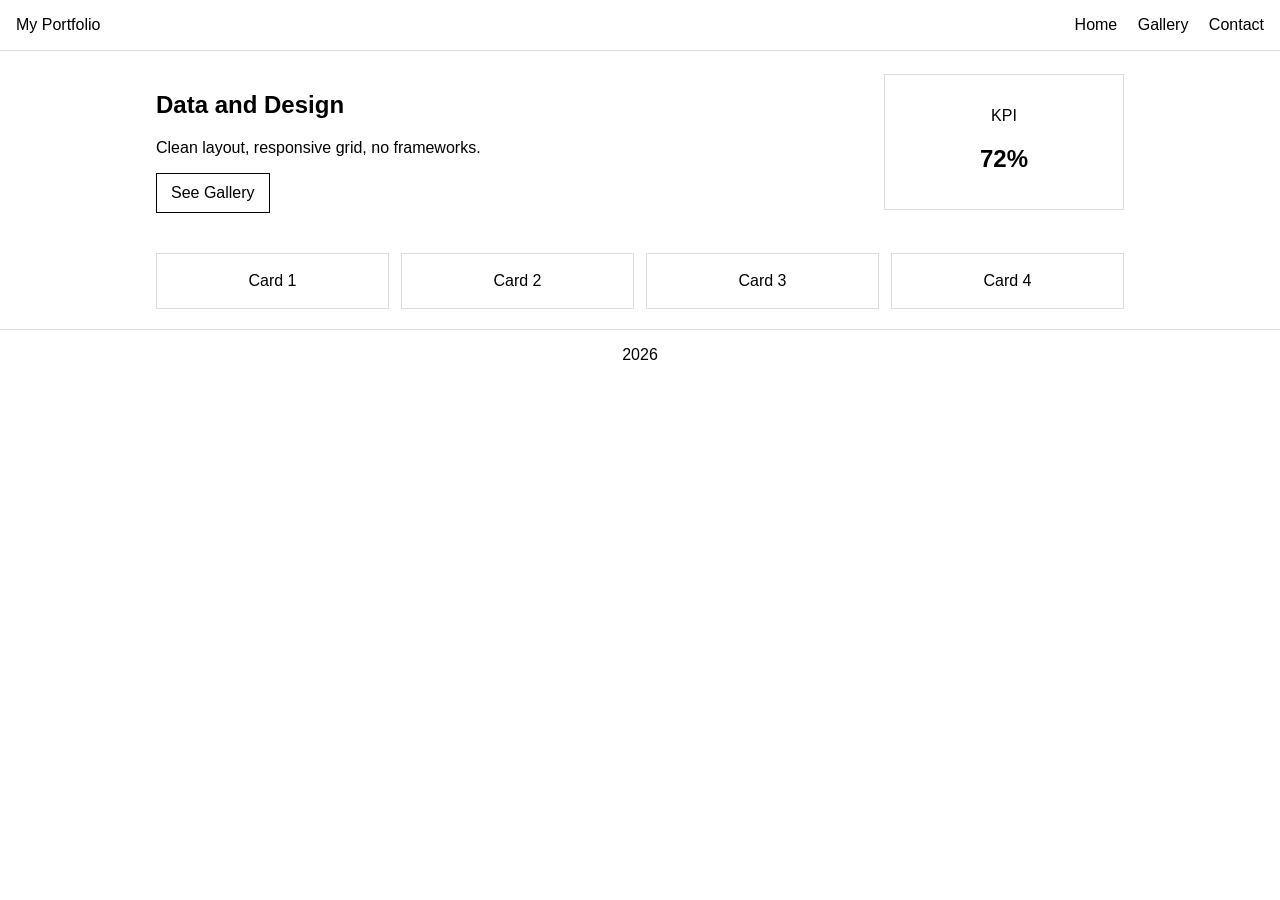
<file: index.html>
<!doctype html>
<html lang="en">
<head>
<meta charset="UTF-8" />
<meta name="viewport" content="width=device-width, initial-scale=1.0" />
<title>Quiz Site</title>
<link rel="stylesheet" href="style.css" />
</head>
<body>
<header class="header">
  <div class="logo">My Portfolio</div>
  <nav class="nav">
    <a href="index.html">Home</a>
    <a href="gallery.html">Gallery</a>
    <a href="contact.html">Contact</a>
  </nav>
</header>

<main class="container">
  <section class="hero">
    <div class="hero-text">
      <h1>Data and Design</h1>
      <p>Clean layout, responsive grid, no frameworks.</p>
      <a class="btn" href="gallery.html">See Gallery</a>
    </div>
    <div class="hero-card">
      <p>KPI</p>
      <h2>72%</h2>
    </div>
  </section>

  <section class="grid">
    <div class="card">Card 1</div>
    <div class="card">Card 2</div>
    <div class="card">Card 3</div>
    <div class="card">Card 4</div>
  </section>
</main>

<footer class="footer">2026</footer>
</body>
</html>
</file>
<file: style.css>
/* Base styles */
* { box-sizing: border-box; }
body { margin: 0; font-family: Arial, sans-serif; }
a { text-decoration: none; color: inherit; }

/* Header */
.header {
  display: flex;
  justify-content: space-between;
  align-items: center;
  padding: 16px;
  border-bottom: 1px solid #ddd;
}
.nav a { margin-left: 16px; }

/* Container */
.container {
  max-width: 1000px;
  margin: 0 auto;
  padding: 0 16px;
}

/* Hero section */
.hero {
  display: flex;
  justify-content: space-between;
  align-items: center;
  padding: 20px 0;
}
.hero-card {
  width: 240px;
  padding: 16px;
  border: 1px solid #ddd;
  text-align: center;
}

/* Grid */
.grid {
  display: grid;
  grid-template-columns: repeat(4, 1fr);
  gap: 12px;
  padding: 20px 0;
}
.card {
  border: 1px solid #ddd;
  padding: 18px;
  text-align: center;
  transition: all 0.3s ease;
}

/* Buttons */
.btn {
  display: inline-block;
  padding: 10px 14px;
  border: 1px solid black;
  text-decoration: none;
  transition: all 0.3s ease;
}

/* Footer */
.footer {
  padding: 16px;
  text-align: center;
  border-top: 1px solid #ddd;
}

/* Hover styles */
.card:hover {
  background-color: #f0f0f0;
  transform: translateY(-4px);
}
.btn:hover {
  background-color: black;
  color: white;
}

/* Responsive: Mobile */
@media (max-width: 600px) {
  .header {
    flex-direction: column;
    align-items: center;
  }
  .nav {
    display: flex;
    flex-direction: column;
    text-align: center;
    margin-top: 12px;
  }
  .nav a {
    margin: 6px 0;
  }
  .hero {
    flex-direction: column;
    align-items: center;
  }
  .hero-card {
    margin-top: 16px;
  }
  .grid {
    grid-template-columns: 1fr;
  }
}

/* Responsive: Tablet */
@media (min-width: 601px) and (max-width: 900px) {
  .grid {
    grid-template-columns: repeat(2, 1fr);
  }
}
</file>
